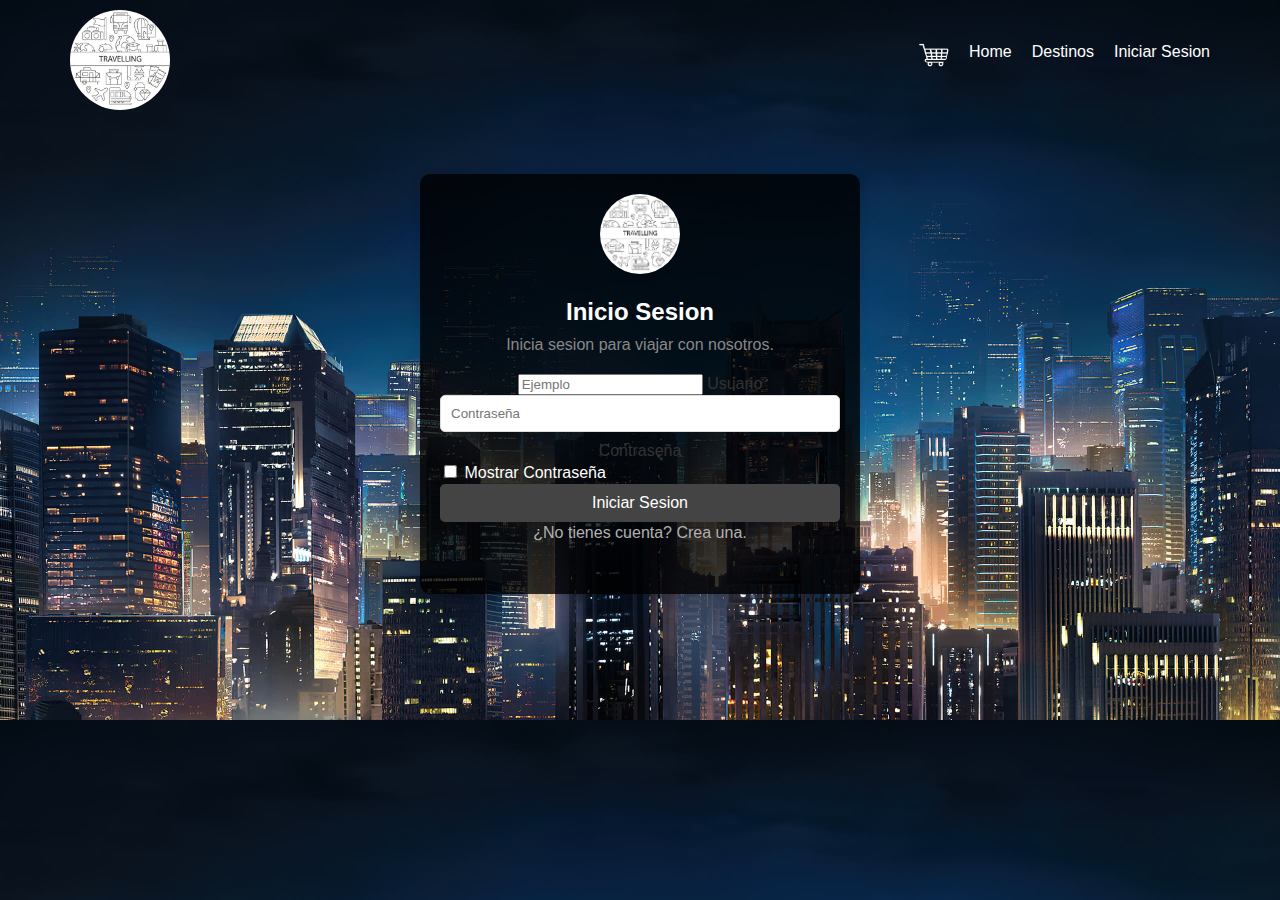
<file: Travelling-main/login/login.html>
<!DOCTYPE html>
<html lang="en">

<head>
    <link rel="shortcut icon" href="../img/logo2.jpeg" type="image/x-icon" />
    <meta charset="UTF-8">
    <meta name="viewport" content="width=device-width, initial-scale=1.0">
    <link rel="stylesheet" href="login.css">
    <title>Login</title>
    <link href="https://cdn.jsdelivr.net/npm/bootstrap@5.3.2/dist/css/bootstrap.min.css" rel="stylesheet"
        integrity="sha384-T3c6CoIi6uLrA9TneNEoa7RxnatzjcDSCmG1MXxSR1GAsXEV/Dwwykc2MPK8M2HN" crossorigin="anonymous">

</head>

<body>
    <header>
        <nav class="navbar">
            <div class="container">
                <div class="logo-container">
                    <a href="../index.html"><img src="../img/logo2.jpeg" alt=""></a> 
                    <!-- <a href="../index.html"> <div><h1>Travelling</h1></div> </a> -->
                    <!-- Anadí este div con el nombre de la pagina -->
                </div>
            
                <!-- Eliminé el logo repetido de está parte  -->

              <ul class="nav-links">
                <li><a href="../carrito/carrito.html"><p><img id="cartlogo" src="../img/cart-logo.png" alt=""></p></a></li>
                <li><a href="../index.html"><p>Home</p></a></li>
                <li><a href="../shop/shop.html"><p>Destinos</p></a></li>
                <li><a href="./login/login.html"><p>Iniciar Sesion</p></a></li>
              </ul>
            </div>
        </nav>
    </header>

<div class="contenedor-card">

    <div id="login-card" class="login-container">
        <div class="login-box">
            <div class="avatar">
                <img src="../img/logo2.jpeg" alt="Avatar">
            </div>
            <h2>Inicio Sesion</h2>
            <p>Inicia sesion para viajar con nosotros. </p>
            <form id="loginForm">
                <div class="form-floating mb-3">
                    <input type="text" class="form-control" id="login-username" placeholder="Ejemplo" required>
                    <label for="login-username">Usuario</label>
                </div>
                
                <div class="form-floating">
                    <input type="password" class="form-control" id="login-password" placeholder="Contraseña" required>
                    <label for="login-password">Contraseña</label>
                </div>
                
                <div style="text-align: left; margin: 2px 0;" class="box-visible form-check">
                    <input type="checkbox" class="form-check-input" id="visible">
                    <label style="color: #fff;" class="form-check-label" for="visible">Mostrar Contraseña</label>
                </div>
                
                <button type="submit">Iniciar Sesion</button>
                <span class="go-signup" onclick="Signupbtn()" style="color: rgb(177, 177, 177); cursor: pointer; margin: 2px 0;">¿No tienes cuenta? Crea una.</span>
                <p id="login-message" style="color: red;"></p>
            </form>
        </div>
    </div>


<div id="signup-card" class="login-container" style="display: none;">
    <div class="login-box">
        <div class="avatar">
            <img src="../img/logo2.jpeg" alt="Avatar">
        </div>
        <h2>Crea una cuenta</h2>
        <p>Crea una cuenta para viajar con nosotros.</p>
        <form id="signupForm">
            <div class="form-floating mb-3">
                <input type="text" class="form-control" id="signup-username" placeholder="Ejemplo" required>
                <label for="signup-username">Usuario</label>
            </div>
            
            <div class="form-floating">
                <input type="password" class="form-control" id="signup-password" placeholder="Contraseña" required>
                <label for="signup-password">Contraseña</label>
            </div>
            
            <button type="submit">Crear cuenta</button>
            <p id="signup-message" style="color: green;"></p>
            <span class="go-login" onclick="Loginbtn()" style="color: rgb(177, 177, 177); cursor: pointer; margin: 2px 0;">¿Ya tienes una cuenta? Inicia sesion.</span>
        </form>
    </div>
</div>

</div>




<script src="./login.js"></script>
<script src="https://cdn.jsdelivr.net/npm/bootstrap@5.3.2/dist/js/bootstrap.bundle.min.js" integrity="sha384-C6RzsynM9kWDrMNeT87bh95OGNyZPhcTNXj1NW7RuBCsyN/o0jlpcV8Qyq46cDfL" crossorigin="anonymous"></script>
</body>
</html>
</file>
<file: Travelling-main/login/login.css>
html {
  font-family: Arial, Helvetica, sans-serif;
}

body {
  background-image: url(../img/bg-login.jpeg);
  background-size: cover;
  margin: 0;
}


.navbar {
  color: #ffffff;
  /* background-color: rgba(24, 24, 24, 0.5); */
  padding: 10px 0;
  border-end-end-radius: 20px;
  border-end-start-radius: 20px;
  margin-bottom: 20px;
}

.logo-container {
  margin-right: auto;
  display: flex;
  align-items: center;
}

.container {
  display: flex;
  justify-content: space-between;
  align-items: center;
  margin: 0 50px;
  padding: 0 20px;
}

.container p {
  display: inline-block;
  position: relative;
  color: white;
}

.container p::after {
  content: '';
  position: absolute;
  width: 100%;
  transform: scaleX(0);
  height: 2px;
  bottom: 0;
  left: 0;
  background-color: white;
  transform-origin: bottom right;
  transition: transform 0.25s ease-out;
}

.container p:hover::after {
  transform: scaleX(1);
  transform-origin: bottom left;
}

.container img{
  border-radius: 50%;
  width: 100px;
}

.nav-links {
  list-style: none;
  margin: 0;
  padding: 0;
  display: flex;
}

.nav-links li {
  margin-right: 20px;
}

.nav-links li:last-child {
  margin-right: 0;
}

.nav-links a {
  color: #fff;
  text-decoration: none;
  font-size: 16px;
}


#cartlogo {
  border-radius: 0px;
  width: 30px;
}

/* FIN NAV */


.contenedor-card {
  display: flex;
  justify-content: center;
  justify-items: center;
  margin-top: 50px;
}

.login-container {
  display: flex;
  justify-content: center;
  align-items: center;
  width: 100%;
  max-width: 400px;
  padding: 20px;
  background-color: rgba(0, 0, 0, 0.8);
  border-radius: 10px;
  box-shadow: 0 0 10px rgba(0, 0, 0, 0.1);
}

.login-box {
  width: 100%;
  text-align: center;
  color: #fff;
}

.avatar {
  margin-bottom: 20px;
}

.avatar img {
  width: 80px;
  height: 80px;
  border-radius: 50%;
}

h2 {
  margin: 10px 0;
}

p {
  margin: 10px 0 20px;
  color: #888;
}

form {
  display: flex;
  flex-direction: column;
  align-items: stretch;
}

label {
  text-align: left;
  margin-bottom: 5px;
  color: #333;
}

input[type="email"], input[type="password"] {
  width: 100%;
  padding: 10px;
  margin-bottom: 10px;
  border: 1px solid #ddd;
  border-radius: 5px;
  box-sizing: border-box;
}

.password-container {
  position: relative;
}

.password-container input[type="password"] {
  width: calc(100% - 40px);
}

.password-container .toggle-password {
  position: absolute;
  right: 10px;
  top: 50%;
  transform: translateY(-50%);
  cursor: pointer;
  font-size: 18px;
  color: #888;
}

button {
  padding: 10px 15px;
  background-color: #444;
  color: #fff;
  border: none;
  border-radius: 5px;
  cursor: pointer;
  font-size: 16px;
}

button:hover {
  background-color: #353535;
  transform: scale(.99);
}
</file>
